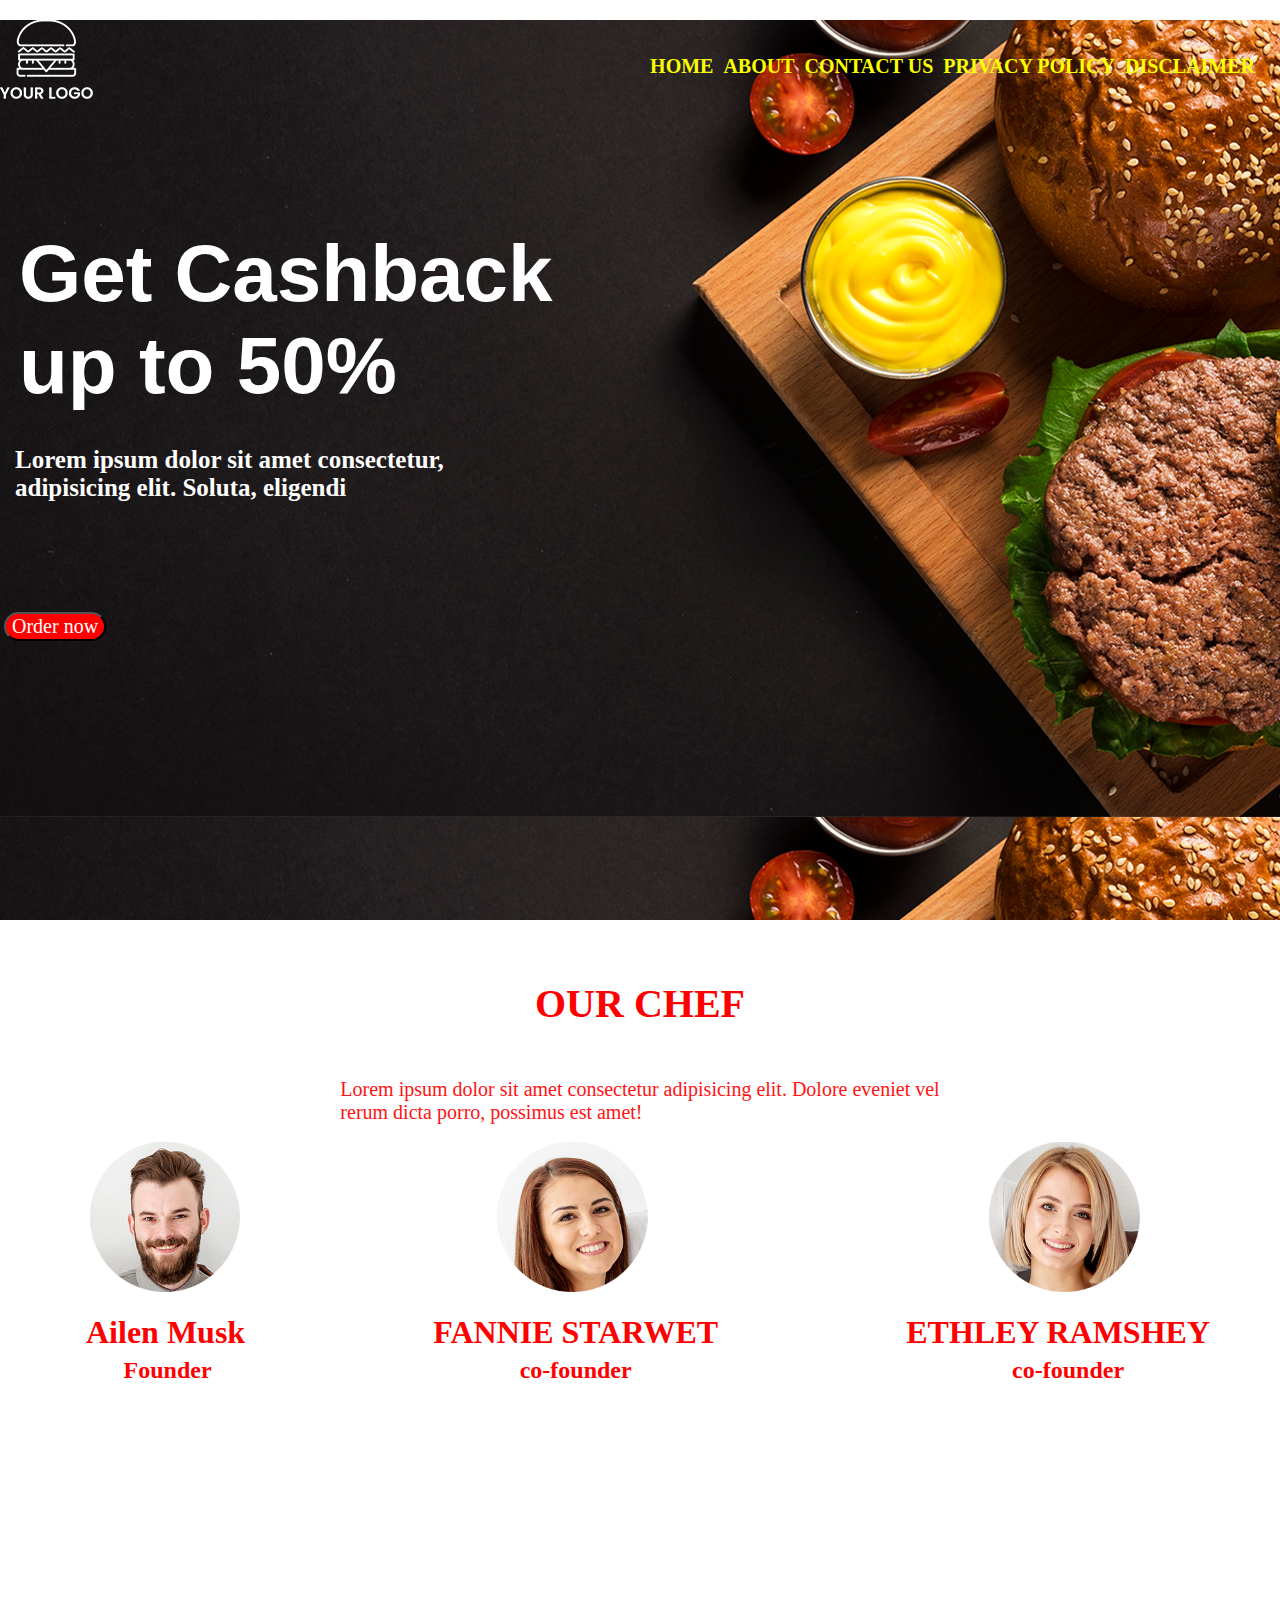
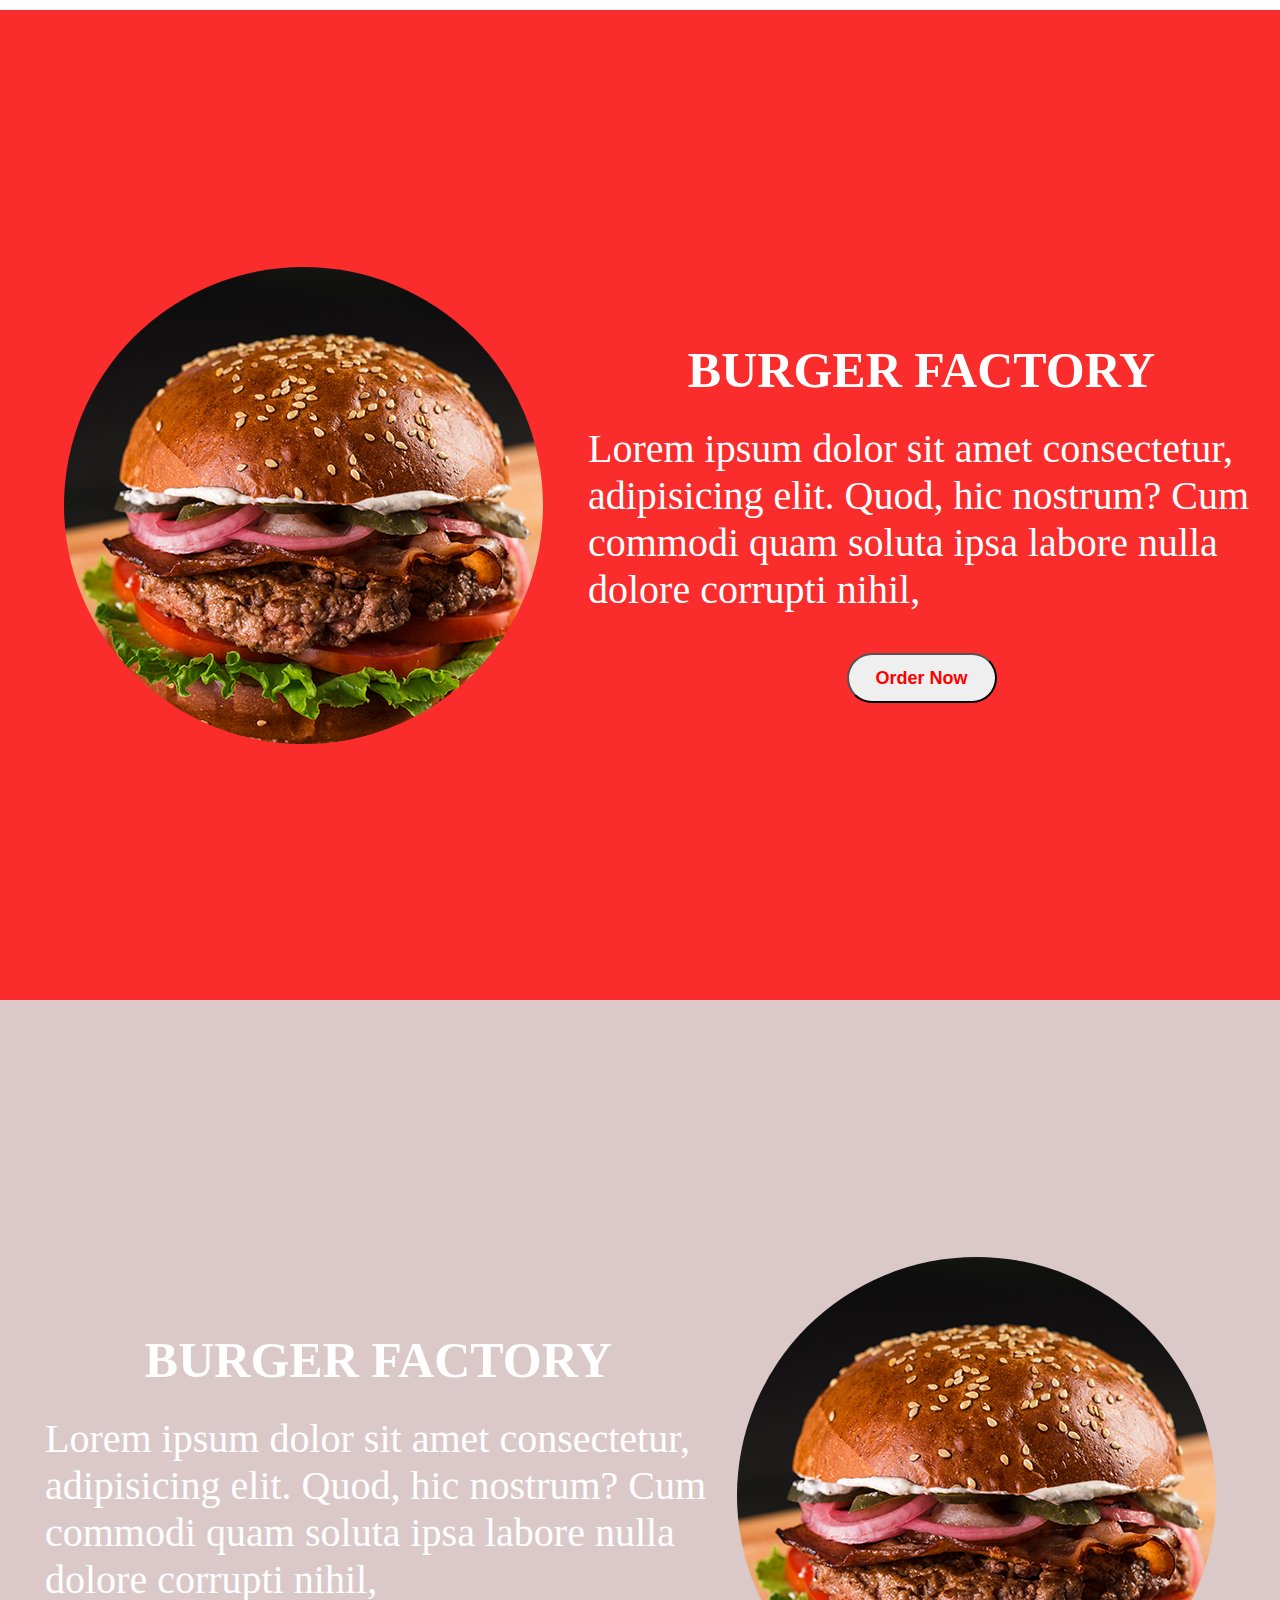
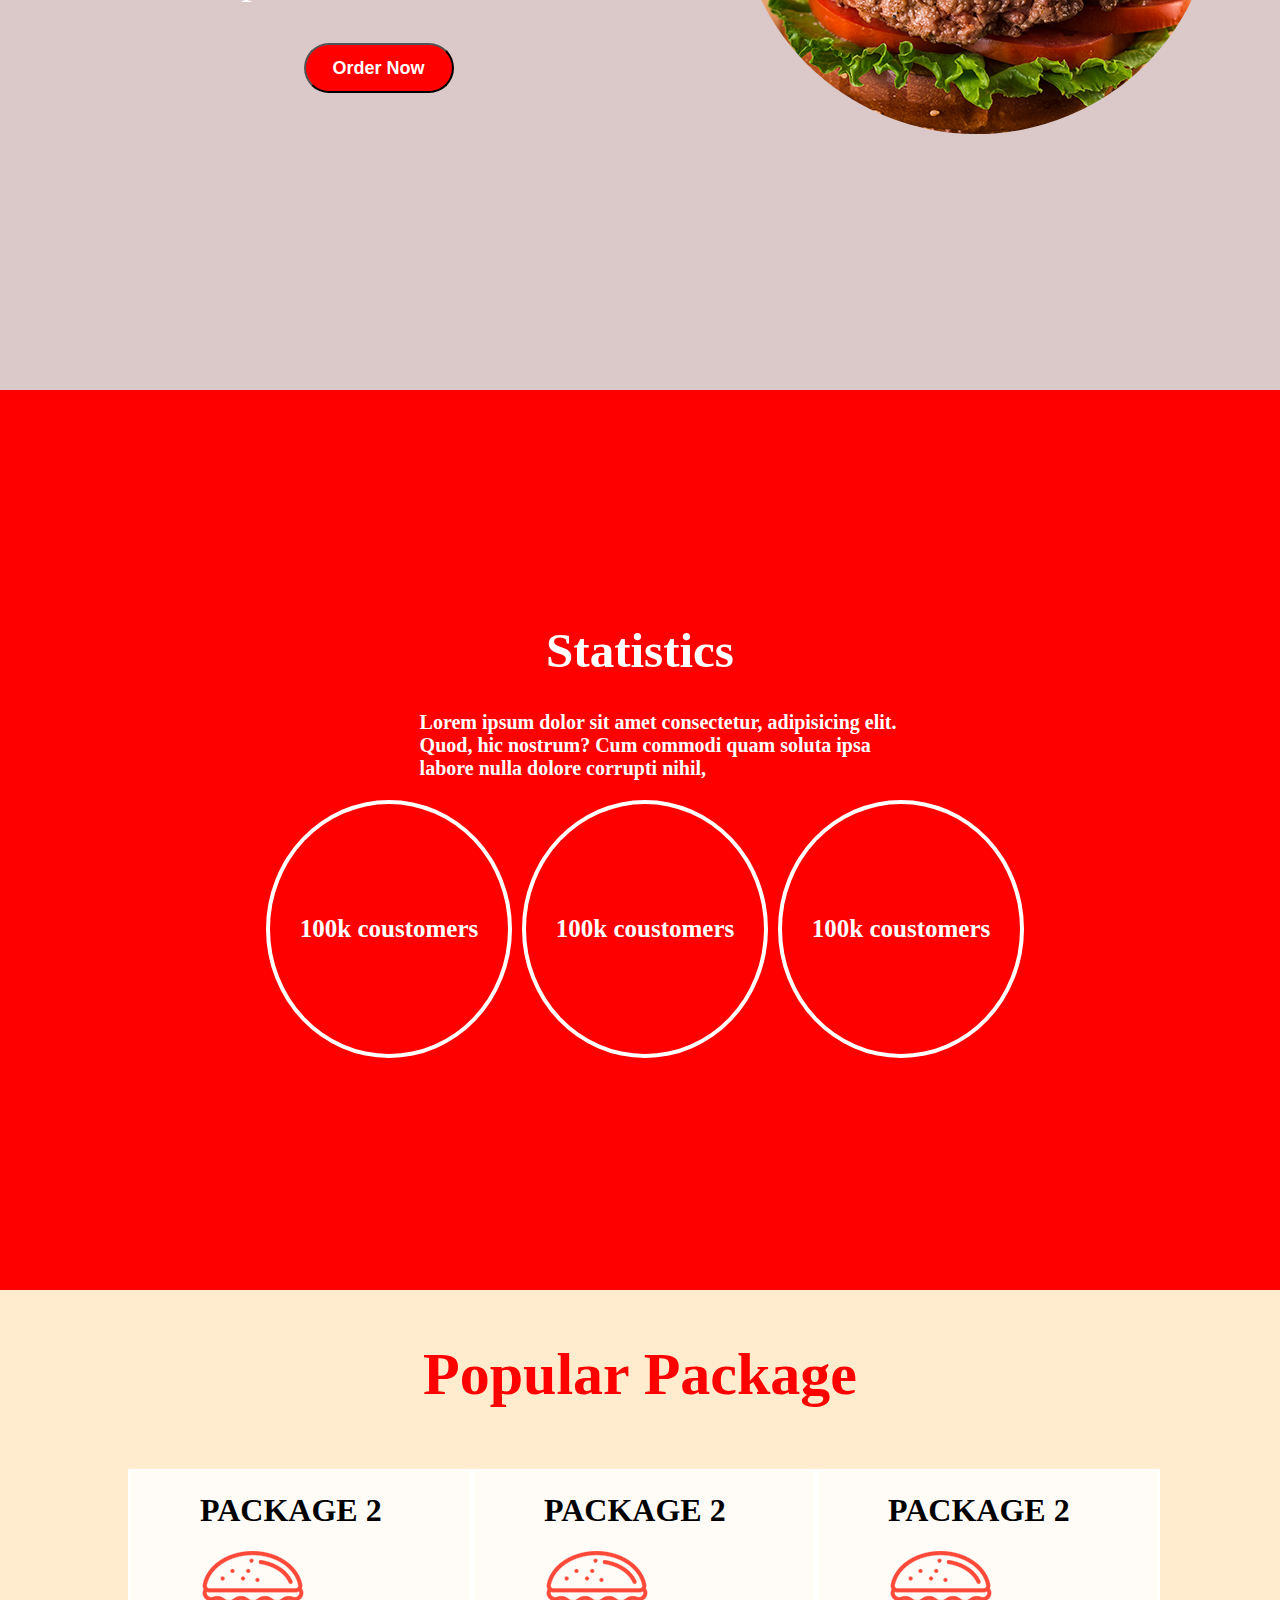
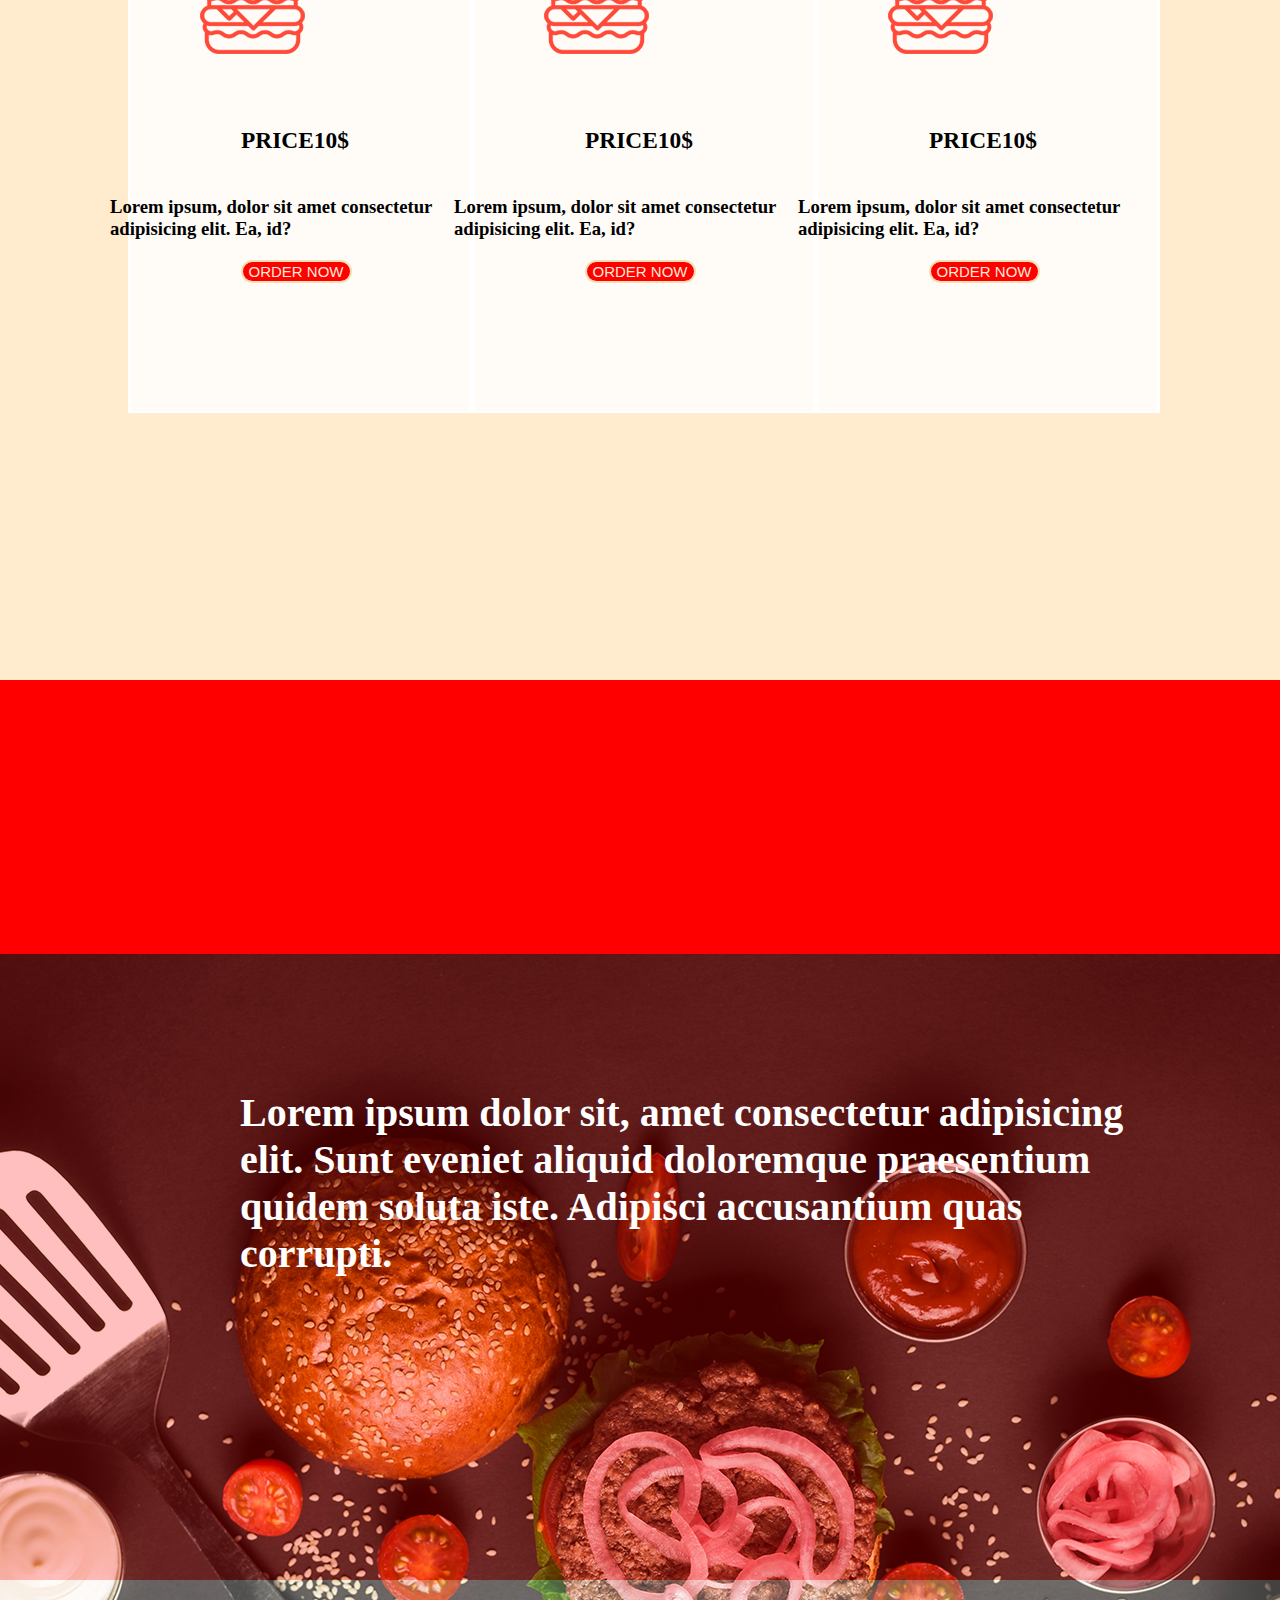
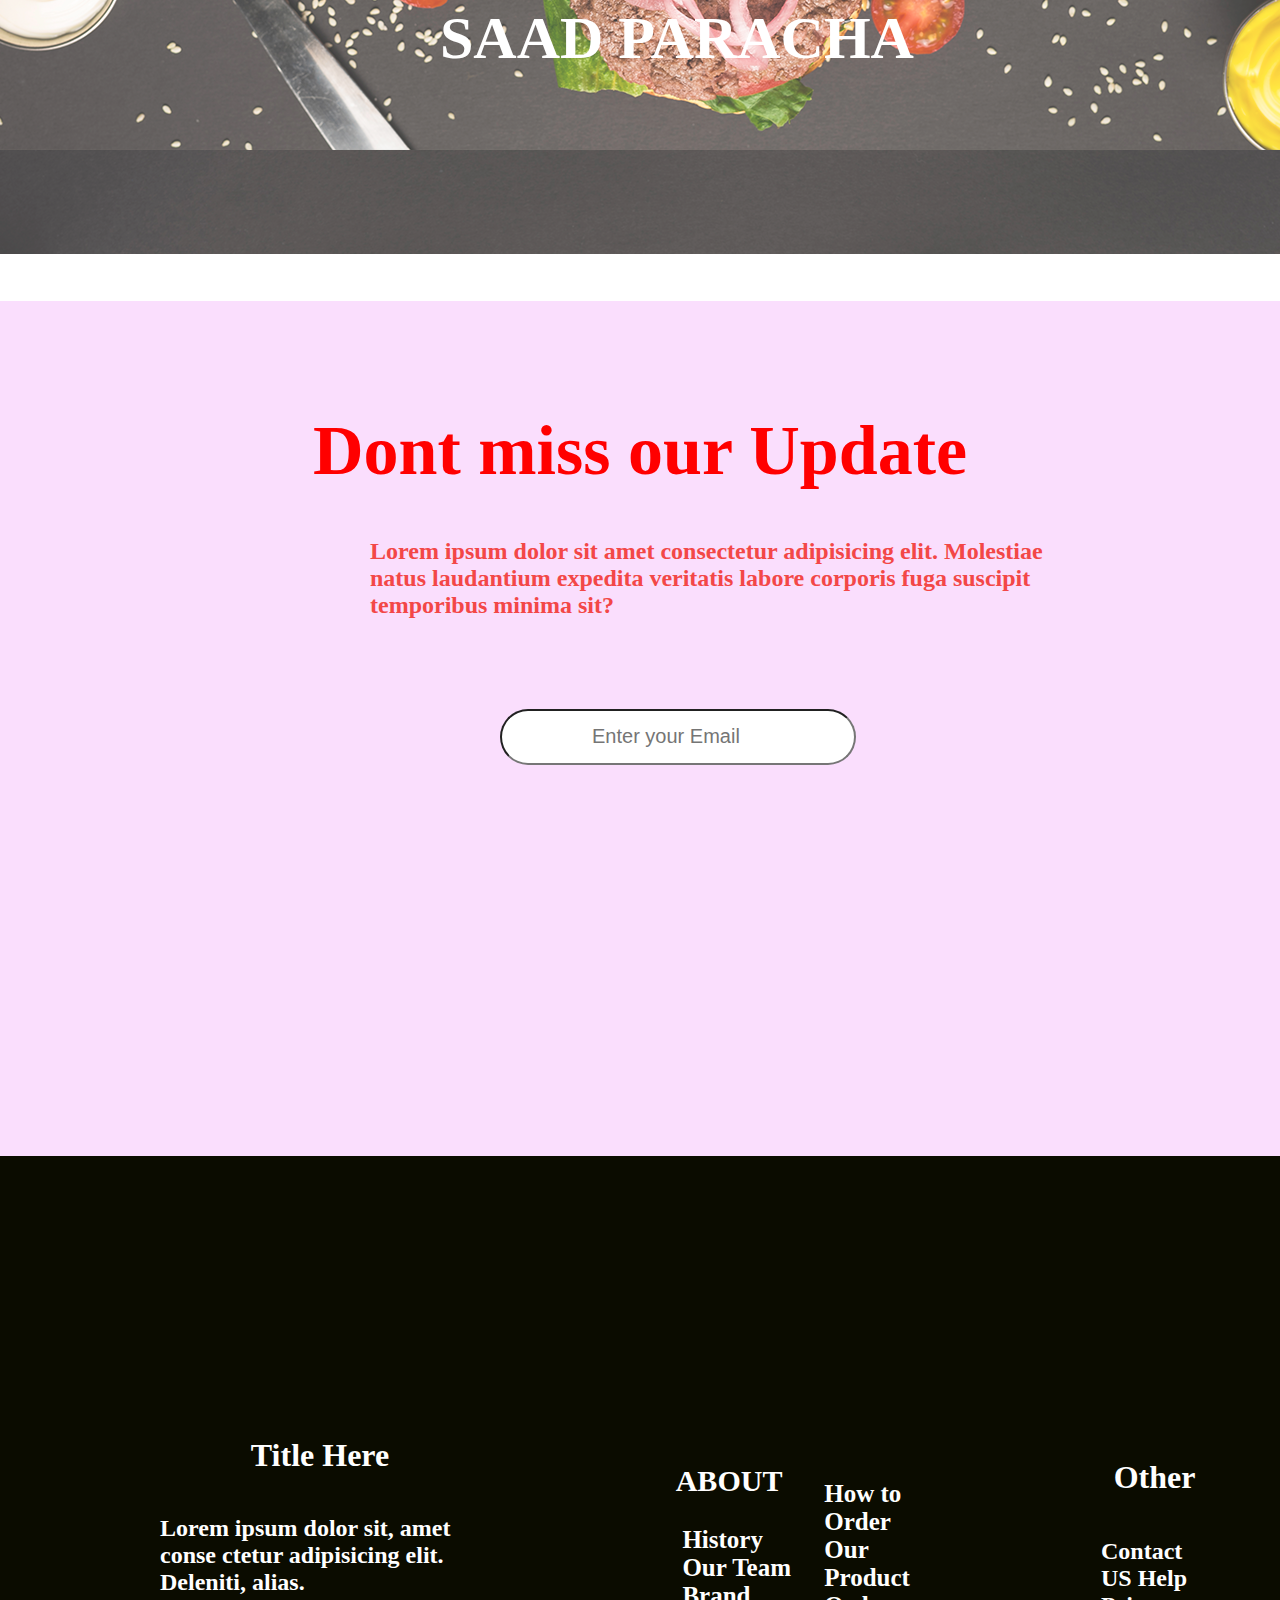
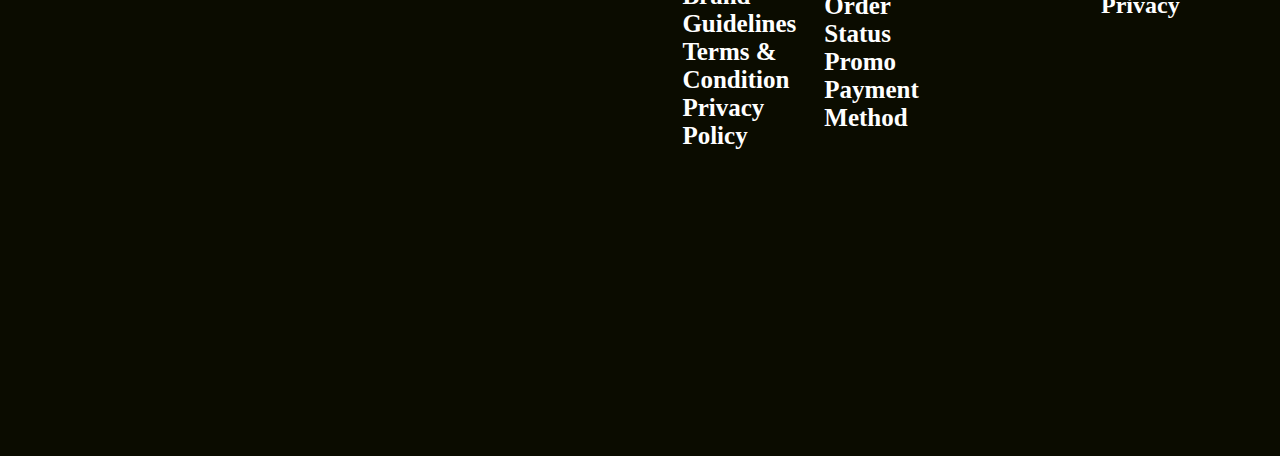
<file: index.html>
<!DOCTYPE html>
<html lang="en">

<head>
    <meta charset="UTF-8">
    <meta http-equiv="X-UA-Compatible" content="IE=edge">
    <meta name="viewport" content="width=device-width, initial-scale=1.0">
    <title>assignment 4</title>
    <link rel="stylesheet" href="style.css">
</head>

<body>
    <div class="container">
        <div>
            <ul class="items ">
                <li>HOME</li>
                <li>ABOUT</li>
                <li>CONTACT US</li>
                <li>PRIVACY POLICY</li>
                <li>DISCLAIMER</li>

            </ul>
        </div>
        <PRE>
         <p   class="TEXT item-text">Get Cashback  
up to 50%</p>

        </PRE>
        <div class="lorem1">
            Lorem ipsum dolor sit amet consectetur, <br>
            adipisicing elit. Soluta, eligendi
        </div>

        <button
            style="margin-top: 110px; margin-left:4px;color: white;background-color: red; font-size: 20px; font-family: 'Times New Roman', Times, serif; border-radius:40px; cursor: pointer;">Order
            now</button>
    </div>
    <div class="first1">
        <div class="second">
            OUR CHEF</div>

        <div class="third">Lorem ipsum dolor sit amet consectetur adipisicing elit. Dolore eveniet vel<br> rerum dicta
            porro, possimus est amet!

        </div>
        <div style="padding-top: 2vh ">
            <div class="main-founder">
                <div class="child-founder">

                    <img class="founder" src="./assets/men.png">
                    <h1 class="heading2">Ailen Musk</h1>
                    <h2 class="heading4">Founder</h2>
                </div>
                <div class="child-founder">

                    <img class="mam" src="./assets/mam2.png">
                    <h1 class="heading3">FANNIE&nbsp;STARWET</h1>
                    <h2 class="heading5">co-founder</h2>
                </div>
                <div class="child-founder">

                    <img class="mam" src="./assets/mam.png">
                    <h1 class="heading3" style="padding-right:20px;">ETHLEY RAMSHEY</h1>
                    <h2 class="heading5">co-founder</h2>
                </div>

            </div>
        </div>
    </div>

    <div class="reddiv">
        <!-- <div> -->
        <img style="border-radius: 50%;margin-left: 5%;" src="./assets/burger.png"></img>
        <div class="child-burger">

            <h1 class="burgerfactory">BURGER FACTORY</h1>
            <p class="width">Lorem ipsum dolor sit amet
                consectetur, adipisicing elit. Quod, hic nostrum? Cum commodi quam soluta ipsa labore nulla dolore
                corrupti nihil,</p>
            <button class="buttonstyle">Order
                Now</button>
        </div>

        <!-- </div> -->

    </div>

    <div class="reddiv1">
        <!-- <div> -->
        <img style="border-radius: 50%;margin-right: 5%;" src="./assets/burger.png"></img>
        <div class="child-burger">

            <h1 class="burgerfactory">BURGER FACTORY</h1>
            <p class="width">Lorem ipsum dolor sit amet
                consectetur, adipisicing elit. Quod, hic nostrum? Cum commodi quam soluta ipsa labore nulla dolore
                corrupti nihil,</p>
            <button class="buttonstyle1">Order
                Now</button>
        </div>

        <!-- </div> -->

    </div>


    <div class="paracha2">
        <div>
            <h1 style="color:white;display: flex;justify-content: center; padding-top: 20px; font-size: 49px; margin-top: -20px;">Statistics
            </h1>
            <p
                style="color: rgb(255, 255, 255);font-size:20px; font-weight:bold; display: flex;justify-content: center; width: 40%; padding-left: 32%; align-items: center;">
                Lorem ipsum dolor sit amet consectetur, adipisicing elit. Quod, hic nostrum? Cum commodi quam soluta
                ipsa labore nulla dolore corrupti nihil,</p>
        </div>

        <div class="nabeel">
            <div class="circle">
                <p>100k coustomers</p>
            </div>
            <div class="circle">100k coustomers</div>
            <div class="circle">100k coustomers</div>
        </div>
    </div>
    <div class="square">
        <div class="ali">
            Popular Package
        </div>
        <div class="itemsList">

            <div class="border1">
                <h1 style="padding-left: 70px; "> PACKAGE 2</h1>
                <div class="icon1">
                    <div class="icon3">
                        <div class="price">
                            <h3>PRICE10$</h3>

                        </div>
                        <div style="width: 50vh; ">
                            <h3 class="lorem2">Lorem ipsum, dolor sit amet consectetur adipisicing elit. Ea, id?
                            </h3>
                        </div>
                        <div class="button1">
                            <button class="button3">ORDER NOW</button>
                        </div>
                    </div>
                </div>
            </div>

            <div class="border1">
                <h1 style="padding-left: 70px; "> PACKAGE 2</h1>
                <div class="icon1">
                    <div class="icon3">
                        <div class="price">
                            <h3>PRICE10$</h3>

                        </div>
                        <div style="width: 50vh; ">
                            <h3 class="lorem2">Lorem ipsum, dolor sit amet consectetur adipisicing elit. Ea, id?
                            </h3>
                        </div>
                        <div class="button1">
                            <button class="button3">ORDER NOW</button>
                        </div>
                    </div>
                </div>
            </div>

            <div class="border1">
                <h1 style="padding-left: 70px; "> PACKAGE 2</h1>
                <div class="icon1">
                    <div class="icon3">
                        <div class="price">
                            <h3>PRICE10$</h3>

                        </div>
                        <div style="width: 50vh; ">
                            <h3 class="lorem2">Lorem ipsum, dolor sit amet consectetur adipisicing elit. Ea, id?
                            </h3>
                        </div>
                        <div class="button1">
                            <button class="button3">ORDER NOW</button>
                        </div>
                    </div>
                </div>
            </div>

        </div>

    </div>

    <div class="javaid">
        <!-- <div class="ayes">Lorem ipsum dolor sit amet consectetur adipisicing elit. Eum, molestiae? -->
    </div>
    <div class="imageburger">

    </div>
    <h3 class="headingImage">Lorem ipsum dolor sit, amet consectetur adipisicing elit. Sunt eveniet aliquid doloremque
        praesentium quidem soluta iste. Adipisci accusantium quas corrupti.</h3>
    <h1 class="name">SAAD PARACHA</h1>
    <div class="id">
        <h1 class="miss">Dont miss our Update</h1>
        <h2 class="loremmiss">Lorem ipsum dolor sit amet consectetur adipisicing elit. Molestiae natus laudantium
            expedita veritatis
            labore corporis fuga suscipit temporibus minima sit?</h2>
        <input class="mail" type="text" placeholder="Enter your Email">
    </div>
    <div class="black">
        <div class="footer">
            <h1>Title Here</h1>
            <h2 class="lorem100">Lorem ipsum dolor sit, amet conse
                ctetur adipisicing elit. Deleniti, alias.</h2>
        </div>
        <div class="footer2">
            <h1 class="abouts">ABOUT</h1>
            <h3 style="padding-right:40px; color: white; align-items: center;
            display: flex;justify-content: center; margin-left: -100px; font-size: 25px; padding-top: 65px; ">History
                Our Team Brand Guidelines Terms & Condition Privacy Policy</h3>
        </div>
        <div class="footer3">
            <h1 class="service"></h1>
            <h3
                style="padding-right:40px; color: white; align-items: center;
            display: flex;justify-content: center; width: 166px;  padding-left: 50px; font-size: 25px;  ">
                How to Order Our Product Order Status Promo Payment Method</h3>
        </div>
        <div class="footer4">

            <h1>Other </h1>
            <h2 >Contact US Help Privacy</h2>



        </div>
    </div>
</body>

</html>
</file>
<file: style.css>
body {
  margin: 0px;
  overflow-x: hidden;
}

.container {
  background-image: url(./assets/images\ main.png);
  width: 100%;
  height: 100vh;
}

.TEXT {
  color: WHITE;
  font-size: 80px;
  font-weight: bold;
  font-family: Arial, Helvetica, sans-serif;
  padding-left: 19px;
}

.lorem1 {
  font-size: 25px;
  font-weight: bold;
  color: white;
  padding-left: 15px;
  padding-bottom: 0%;
}

.items {
  display: flex;
  background-image: url(./assets/logo.png);
  background-repeat: no-repeat;
  /* height: 40%; */
  /* justify-content: space-between; */
  justify-content: flex-end;
  color: rgb(251, 255, 0);
  list-style-type: none;
  /* justify-content: center; */
  /* padding-left: 10%; */
  padding: 30px 20px;
  font-weight: bold;
  font-size: 20px;
  /* background-color: red;                                                                                                                  */
}

div ul li {
  padding: 5px;
  cursor: pointer;
}

div ul li:hover {
  color: red;
  transition: 0.3s;
}

.order {
  color: white;
  /* background-color: red; */
  font-size: 10px;
  border-radius: 30%;
  /* font-weight: bold; */
}

.first1 {
  /* background-color: antiquewhite; */
  /* background-image: url(./assets/kyu.png); */
  height: 70vh;
  width: 100%;
  padding-top: 60px;
}

.second {
  display: flex;
  justify-content: center;
  font-size: 40px;
  color: red;
  font-weight: bold;
  align-items: center;
  /* padding-top: 10px; */
}

.third {
  /* background-image: url(./mam2.png); */
  color: rgb(255, 19, 19);
  display: flex;
  justify-content: center;
  padding-top: 4%;
  /* margin-top: -20px; */
  /* width: 1300px; */
  align-text: center;
  font-size: 20px;
}

.main-founder {
  display: flex;
  align-items: center;
  justify-content: space-between;
  margin-left: 45px;
  margin-right: 50px;
  flex-direction: row;
  color: red;
}

.founder {
  margin-left: 40px;
  display: flex;
  align-items: center;
  height: 150px;
  justify-content: center;
}

.child-founder {
  display: flex;
  align-items: center;
  justify-content: center;
  flex-direction: column;
  /* line-height: 15px; */
}

.heading2 {
  /* align-items: center; */
  padding-left: 41px;
}

.heading4 {
  align-items: center;
  padding-left: 45px;
  margin-top: -15px;
}

.mam {
  margin-left: 33px;
  display: flex;
  align-items: center;
  height: 150px;
  justify-content: center;
}

.heading3 {
  align-self: center;
  padding-left: 40px;

}

.heading5 {
  align-items: center;
  padding-left: 40px;
  margin-top: -15px;
  /* padding-bottom: 20px; */
}

.reddiv {
  background-color: rgb(250, 44, 44);
  height: 110vh;
  width: 100%;
  display: flex;
  justify-content: center;
  align-items: center;
}
.burgerfactory{
  font-size: 50px;
  font-weight: bold;
}
.child-burger {
  display: flex;
  justify-content: center;
  align-items: center;
  flex-direction: column;
  padding-left: 20px;
  color: white;
}
.width{
  font-size: 40px;
  padding-left: 25px;
  margin-top: -7px;
}
.buttonstyle{
  width: 150px;
  height: 50px;
  border-radius: 30px;
  color: red;
  font-weight: bold;
  font-size: 18px;
  cursor: pointer;
}
/* .paracha {
  background-color: antiquewhite;
  height: 110vh;
  width: 100%; */
  .reddiv1 {
    background-color: rgb(219, 201, 201);
    height: 110vh;
    width: 100%;
    display: flex;
    justify-content: center;
    align-items: center;
    flex-direction: row-reverse;
  }
  .burgerfactory{
    font-size: 50px;
    font-weight: bold;
  }
  .child-burger {
    display: flex;
    justify-content: center;
    align-items: center;
    flex-direction: column;
    padding-left: 20px;
    color: white;
  }
  .width{
    font-size: 40px;
    padding-left: 25px;
    margin-top: -7px;
  }
  .buttonstyle1{
    width: 150px;
    height: 50px;
    border-radius: 30px;
    color: white;
    background-color: red;
    font-weight: bold;
    font-size: 18px;
    cursor: pointer;
  }



.paracha2 {
  background-color: red;
  height: 100vh;
  width: 100%;
  display: flex;
  justify-content: center;
  align-items: center;
  flex-direction: column;
}
.circle {
  border-radius: 50%;
  height: 250px;
  width: 280px;
  /* background-color: red; */
  border: 4px solid white;
  font-size: 25px;
  color: white;
  font-weight: bold;
  justify-content: center;
  align-items: center;
  display: flex;
  margin-left: 10px;
}
.item-text {
  height: 80px;
}
.nabeel {
  display: flex;
  justify-content: space-between;
  align-items: space-between;
  width: 60%;
}
.square {
  background-color: blanchedalmond;
  height: 110vh;
  width: 100%;
}
.ali {
  color: red;
  display: flex;
  justify-content: center;
  align-items: center;
  font-size: 60px;
  font-weight: bold;
  padding-top: 50px;
}

.boxing {
  background-color: yellow(255, 0, 0, 0.795);
  height: 40vh;
  width: 25vh;
  font-size: 100px;
  /* margin-top: -150px; */
  color: red;
  /* margin-top: -10px; */
}
.border {
  height: 60vh;
  width: 50vh;
  background-color: rgba(255, 255, 255, 0.856);
  display: flex;
  justify-content: center;
  border: 2px solid rgb(255, 255, 255);
}
.icon {
  display: inline-block;
  display: flex;
  align-items: center;
  justify-content: center;
  padding-left: 70px;
}
.icon2 {
  height: 20vh;
  width: 30vh;
  background-image: url(./assets/Icon1.png);
  background-repeat: no-repeat;
  display: flex;
  padding-top: 47px;
  flex-direction: column;
  justify-content: center;
  align-items: center;
}
.price {
  padding-right: 80px;
  font-size: 20px;
  padding-top: 185px;
}
.lorem {
  display: flex;

  justify-content: center;
  align-items: center;
  padding-right: 50px;
  padding-bottom: 30px;
}
.button2 {
  background-color: red;
  color: antiquewhite;
  display: flex;
  justify-content: center;
  align-items: center;
  border: solid wheat 2px;
  border-radius: 25px;
  /* margin-bottom: 20px; */

  display: inline-block;
  margin-right: 78px;
  font-size: 15px;
}
.border1 {
  height: 60vh;
  width: 50vh;
  background-color: rgba(255, 255, 255, 0.856);
  border: 2px solid rgb(255, 255, 255);
  margin-top: 60px;
}
.icon1 {
  display: inline-block;
  display: flex;
  align-items: center;
  justify-content: center;
  padding-left: 70px;
}
.icon3 {
  height: 20vh;
  width: 30vh;
  background-image: url(./assets/Icon1.png);
  background-repeat: no-repeat;
  display: flex;
  padding-top: 60px;
  flex-direction: column;
  justify-content: center;
  align-items: center;
}
.price1 {
  padding-right: 80px;
  font-size: 20px;
  display: flex;
  margin-top: 162px;
  align-items: center;
  justify-content: center;
  /* margin-top: 30px; */
}
.lorem2 {
  justify-content: center;
  align-items: center;
  padding-right: 50px;
  padding-bottom: 5px;
}
.button3 {
  background-color: red;
  color: antiquewhite;
  display: flex;
  justify-content: center;
  align-items: center;
  border: solid wheat 2px;
  border-radius: 25px;
  margin-top: -20px;
  display: inline-block;
  margin-right: 78px;
  font-size: 15px;
}
.border2 {
  height: 60vh;
  width: 50vh;
  background-color: rgba(255, 255, 255, 0.856);
  border: 2px solid rgb(255, 255, 255);
}
.icon4 {
  display: inline-block;
  display: flex;
  align-items: center;
  justify-content: center;
  padding-left: 70px;
}
.icon5 {
  height: 20vh;
  width: 30vh;
  background-image: url(./assets/Icon1.png);
  background-repeat: no-repeat;
  display: flex;
  padding-top: 60px;
  flex-direction: column;
  justify-content: center;
  align-items: center;
}
.price3 {
  padding-right: 80px;
  font-size: 20px;
  display: flex;
  justify-content: center;
  align-items: center;
  margin-top: 162px;
  /* margin-top: 30px; */
}
.lorem3 {
  justify-content: center;
  align-items: center;
  padding-right: 50px;
  padding-bottom: 5px;
}
.button5 {
  background-color: red;
  color: antiquewhite;
  display: flex;
  justify-content: center;
  align-items: center;
  border: solid wheat 2px;
  border-radius: 25px;
  /* margin-top: 130px; */
  /* display: inline-block; */
  margin-right: 78px;
  font-size: 15px;
  margin-top: 10px;
  /* margin-bottom: -10px; */
}
.javaid {
  background-color: red;
  height: 100vh;
  width: 100%;
  /* opacity: 80vh; */
  z-index: 20;
  /* padding-right: 300px; */
  /* display: inline-block; */
}

.ayes {
  color: white;
}

.itemsList {
  margin-left: 10%;
  margin-right: 10%;
  display: flex;
  align-items: center;
  justify-content: space-between;
}
.imageburger{
    background-image: url(./assets/back\ burger.png);
    height: 100vh;
    width: 100vw;
    margin-top: -626px;
    z-index: 0;
    opacity: 75%;
    
}
/* .loremcenter{
    display: flex;
    justify-content: center;
    align-items: center; */
.id{
    background-color: rgb(250, 222, 253);
    height: 95vh;
    width: 100vw;
}
.black{
    background-color: rgb(11, 12, 0);
    height: 100vh;
    width: 100vw;
    display: flex;
}
.footer{
    color: white;
    display: flex;
    justify-content: center;
    align-items: center;
    flex-direction: column;
    height: 80vh;
    width: 50vw;
}
.lorem100{
    width:25vw;
  
}


.headingImage{
  color: white;
  position: absolute;
  font-size: 40px;
  margin-top: -85vh;  
  width: 900px;
  padding-left: 240px;
  padding-top: -15px;
  display: flex;
  align-items: center;
  justify-content: center;

}
.miss{
  display: flex;
  align-items: center;
  justify-content: center;
  color: red;
  padding-top: 110px;
  font-size: 70px;
}
.loremmiss{
  display: flex;
  align-items: center;
  justify-content: center;
  width: 700px;
  padding-left:370px;
  color: rgb(243, 71, 71);
}
.mail{
  height: 50px;
  width: 260px;
  border-radius: 40px;
  font-size: 20px;
  padding-left: 90px;
  margin-left: 500px;
  margin-top: 70px;
 
}
.name{
  color:white;
  display: flex;
  align-items: center;
  justify-content: center;
  margin-top: -50vh;
  position: absolute; padding-left: 440px;
  padding-top: 200px;
  font-size: 60px;
}
.footer2{
  width: 15vw;
  display: flex;
  /* flex-direction: column; */
  align-items: center;
  justify-content: center;
  /* padding-left: 390px; */
 /* margin-bottom: 400px; */
 /* height: 80vh; */
  color: white;
}
.abouts{
  font-size: 30px;
  display: flex;
  align-items: center;
  justify-content: center;
  margin-top: -230px;
  padding-left: 40px;
}

.footer3{
  width: 5vw;
  display: flex;
  /* flex-direction: column; */
  align-items: center;
  justify-content: center;
  color: white;
}
.service{
  font-size: 30px;
  display: flex;
  align-items: center;
  justify-content: center;
  margin-right: 5px;
  margin-top: 
  -230px;
  /* padding-left: -20px; */
  color: white;
}
.footer4{ 
  margin-top: -135px;
  width: 107px;
  display: flex;
  flex-direction: column;
  padding-left: 15px;
  margin-left: 190px;
  align-items: center;
  justify-content: center;
  color: white;
}
</file>
